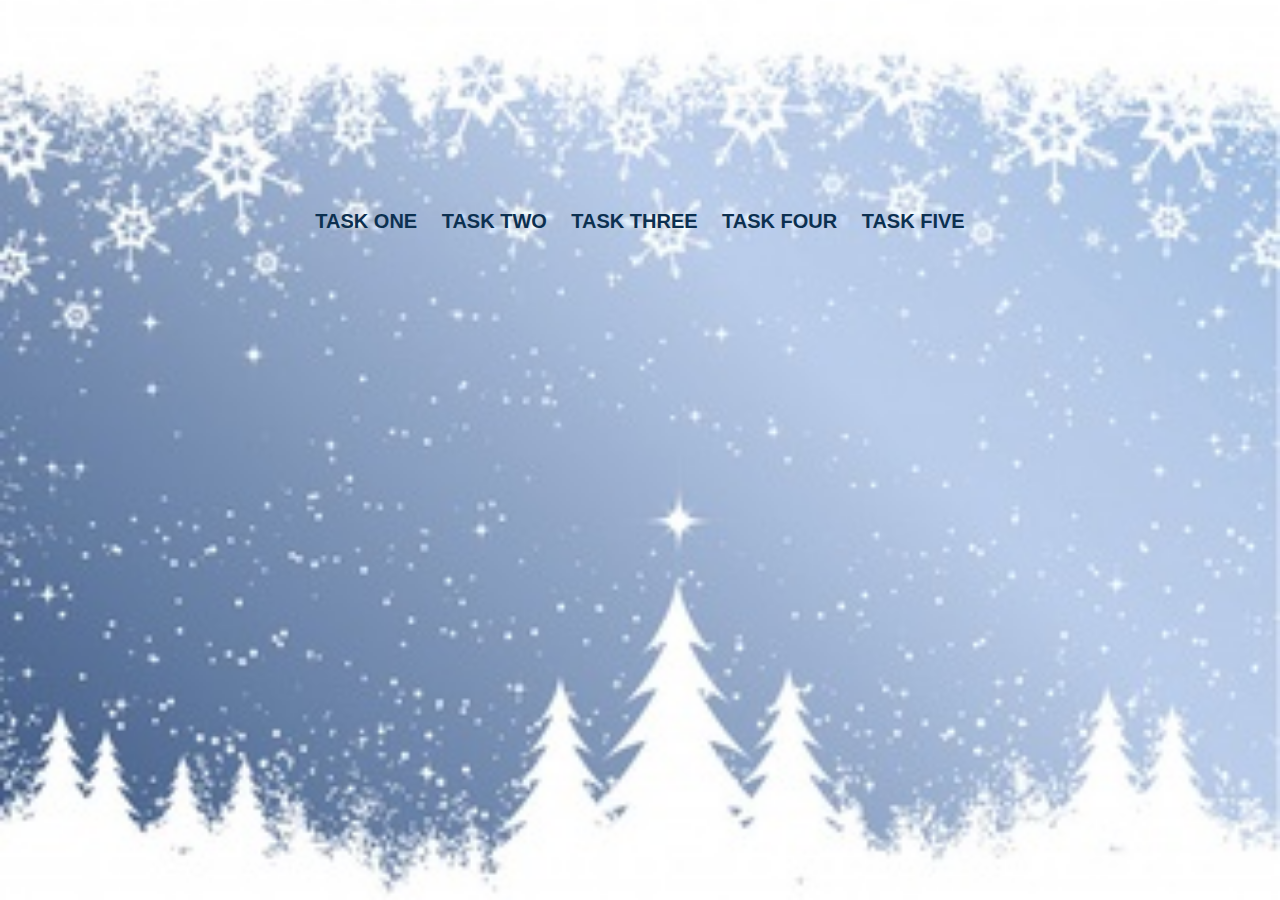
<file: index.html>
<!DOCTYPE html>
<html lang="en">
<head>
    <meta charset="UTF-8">
    <meta name="viewport" content="width=device-width, initial-scale=1.0">
    <meta http-equiv="X-UA-Compatible" content="ie=edge">
    <link rel="stylesheet" href="css/main.css">
    <title>JS Modul 10</title>
</head>
<body>
    <div class="wrap">
        <div class="holder">
            <a href="html/task1.html" class="tasks">task one</a>
            <a href="html/task2.html" class="tasks">task two</a>
            <a href="html/task3.html" class="tasks">task three</a>
            <a href="html/task4.html" class="tasks">task four</a>
            <a href="html/task5.html" class="tasks">task five</a>
        </div>
    </div>
</body>
</html>
</file>
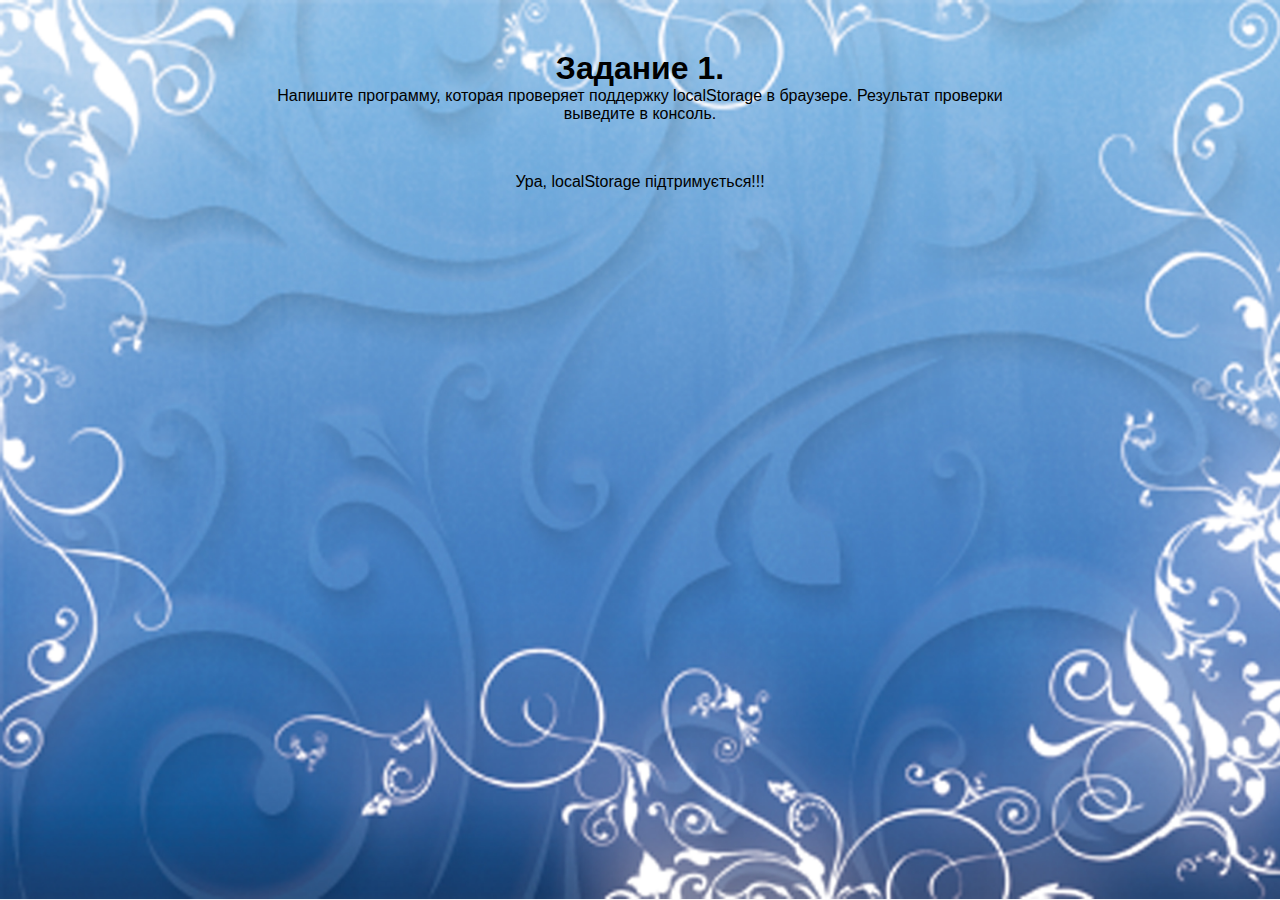
<file: html/task1.html>
<!DOCTYPE html>
<html lang="en">

<head>
    <meta charset="UTF-8">
    <meta name="viewport" content="width=device-width, initial-scale=1.0">
    <meta http-equiv="X-UA-Compatible" content="ie=edge">

    <link rel="stylesheet" href="../css/style.css">
    <script src="../js/jquery-3.2.1.min.js"></script>
    <title>First Task</title>
</head>

<body>
    <div class="wrap">
        <div class="holder">
            <div class="task">
                <h1 class="task__title">
                    Задание 1.
                </h1>
                <div class="task__text">
                    Напишите программу, которая проверяет поддержку localStorage в браузере. Результат проверки выведите в консоль.
                </div>
                <div class="conditions">

                    <p class="result">

                    </p>
                </div>
            </div>
        </div>
    </div>
    <script src="../js/task1.js"></script>
</body>

</html>
</file>
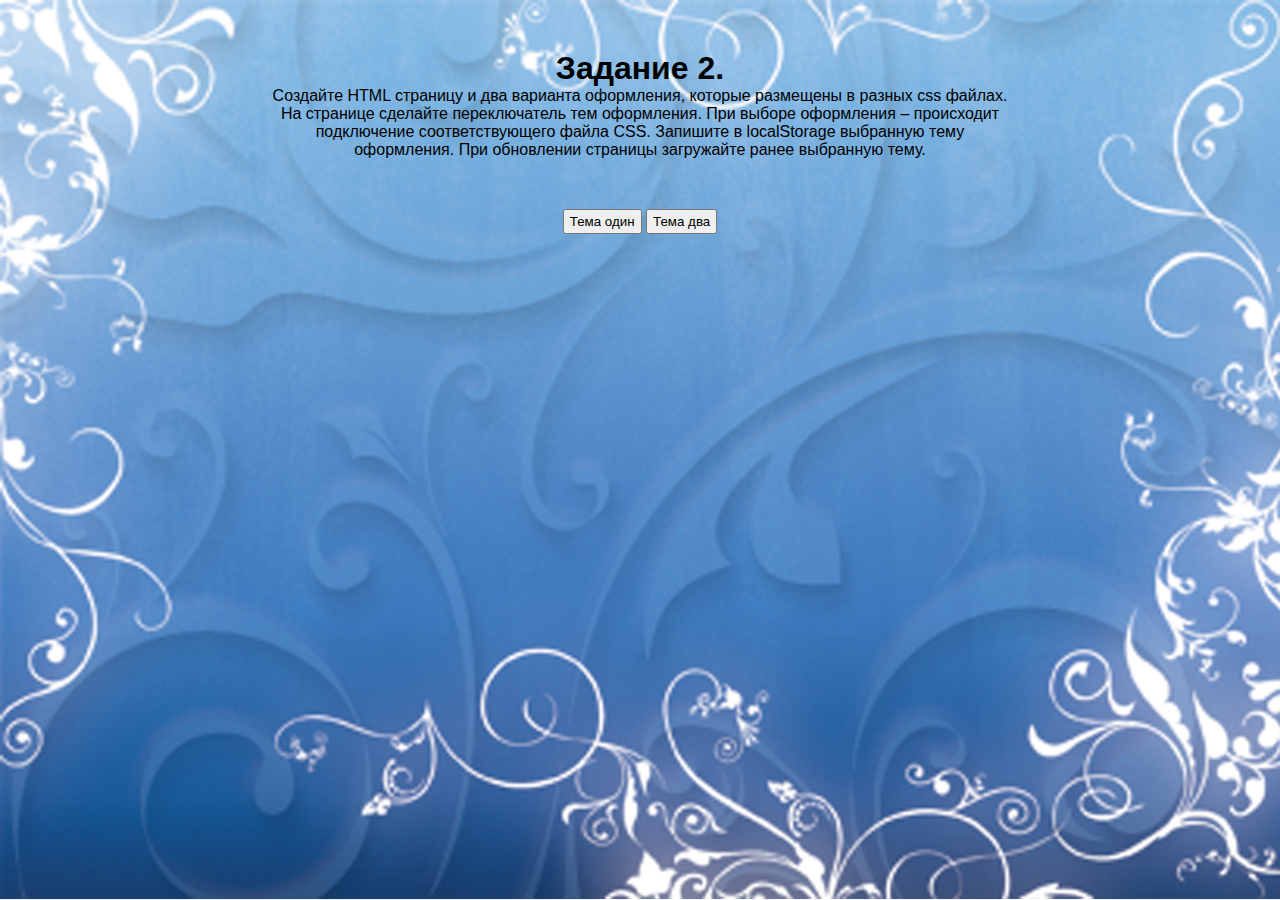
<file: html/task2.html>
<!DOCTYPE html>
<html lang="en">

<head>
    <meta charset="UTF-8">
    <meta name="viewport" content="width=device-width, initial-scale=1.0">
    <meta http-equiv="X-UA-Compatible" content="ie=edge">

    <link rel="stylesheet" href="../css/style.css">
    <script src="../js/jquery-3.2.1.min.js"></script>
    <title>Second Task</title>
</head>

<body>
    <div class="wrap">
        <div class="holder">
            <div class="task">
                <h1 class="task__title">
                    Задание 2.
                </h1>
                <div class="task__text">
                    Создайте HTML страницу и два варианта оформления, которые размещены в разных css файлах. На странице сделайте переключатель тем оформления. При выборе оформления – происходит подключение соответствующего файла CSS. Запишите в localStorage выбранную тему
                    оформления. При обновлении страницы загружайте ранее выбранную тему.
                </div>
                <div class="conditions">
                    <button id="themeOne">Тема один</button>
                    <button id="themeTwo">Тема два</button>
                    <p class="result">

                    </p>
                </div>
            </div>
        </div>
    </div>
    <script src="../js/task2.js"></script>
</body>

</html>
</file>
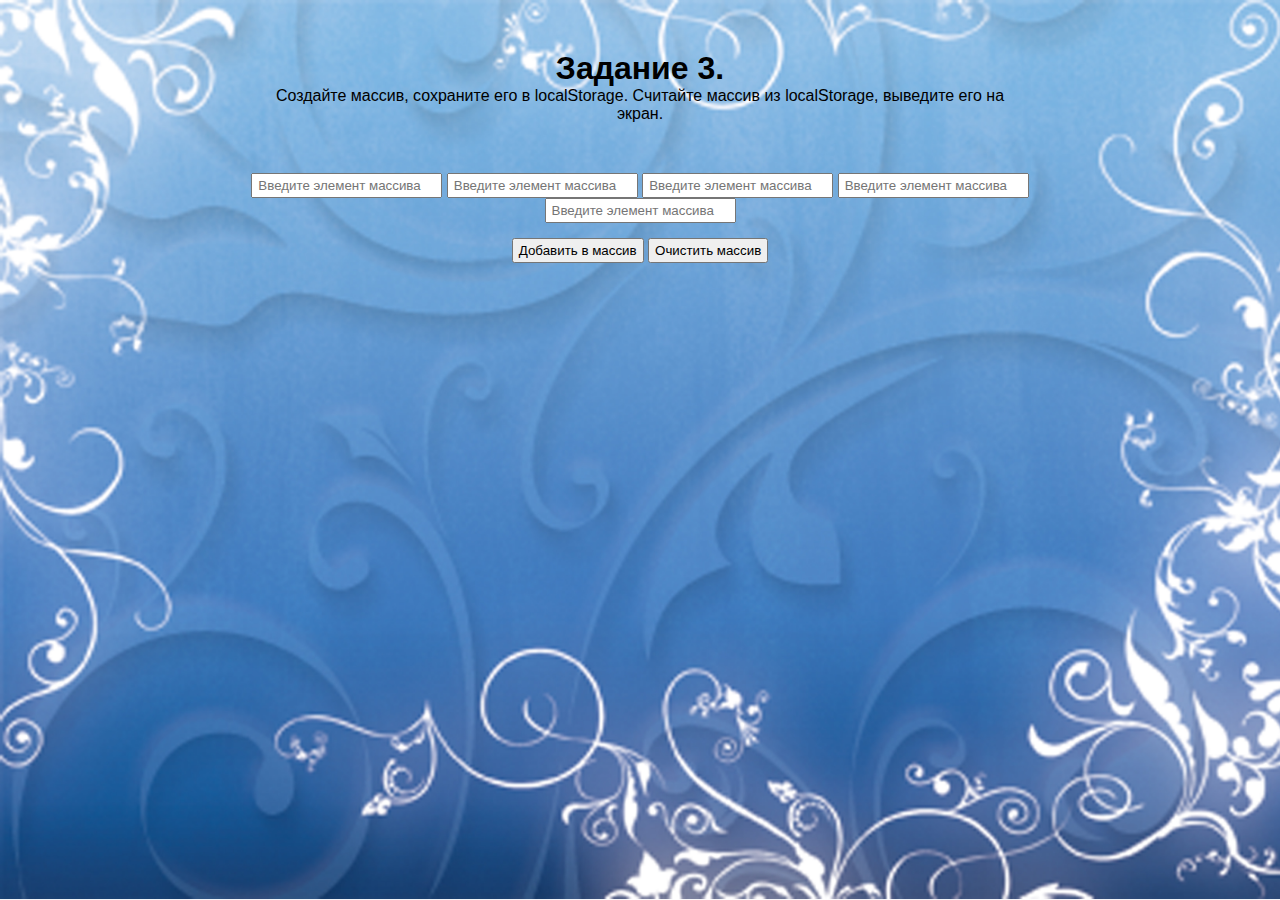
<file: html/task3.html>
<!DOCTYPE html>
<html lang="en">

<head>
    <meta charset="UTF-8">
    <meta name="viewport" content="width=device-width, initial-scale=1.0">
    <meta http-equiv="X-UA-Compatible" content="ie=edge">

    <link rel="stylesheet" href="../css/style.css">
    <script src="../js/jquery-3.2.1.min.js"></script>
    <title>Third Task</title>
</head>

<body>
    <div class="wrap">
        <div class="holder">
            <div class="task">
                <h1 class="task__title">
                    Задание 3.
                </h1>
                <div class="task__text">
                     Создайте массив, сохраните его в localStorage. Считайте массив из localStorage, выведите его на экран.
                </div>
                <div class="conditions">
                    <input class="inputArray" type="text" placeholder="Введите элемент массива">
                    <input class="inputArray" type="text" placeholder="Введите элемент массива">
                    <input class="inputArray" type="text" placeholder="Введите элемент массива">
                    <input class="inputArray" type="text" placeholder="Введите элемент массива">
                    <input class="inputArray" type="text" placeholder="Введите элемент массива">
                    <div class="buttonField">
                        <button class="getResult">Добавить в массив</button>
                        <button class="clearResult">Очистить массив</button>
                    </div>
                    <p class="result">

                    </p>
                </div>
            </div>
        </div>
    </div>
    <script src="../js/task3.js"></script>
</body>

</html>
</file>
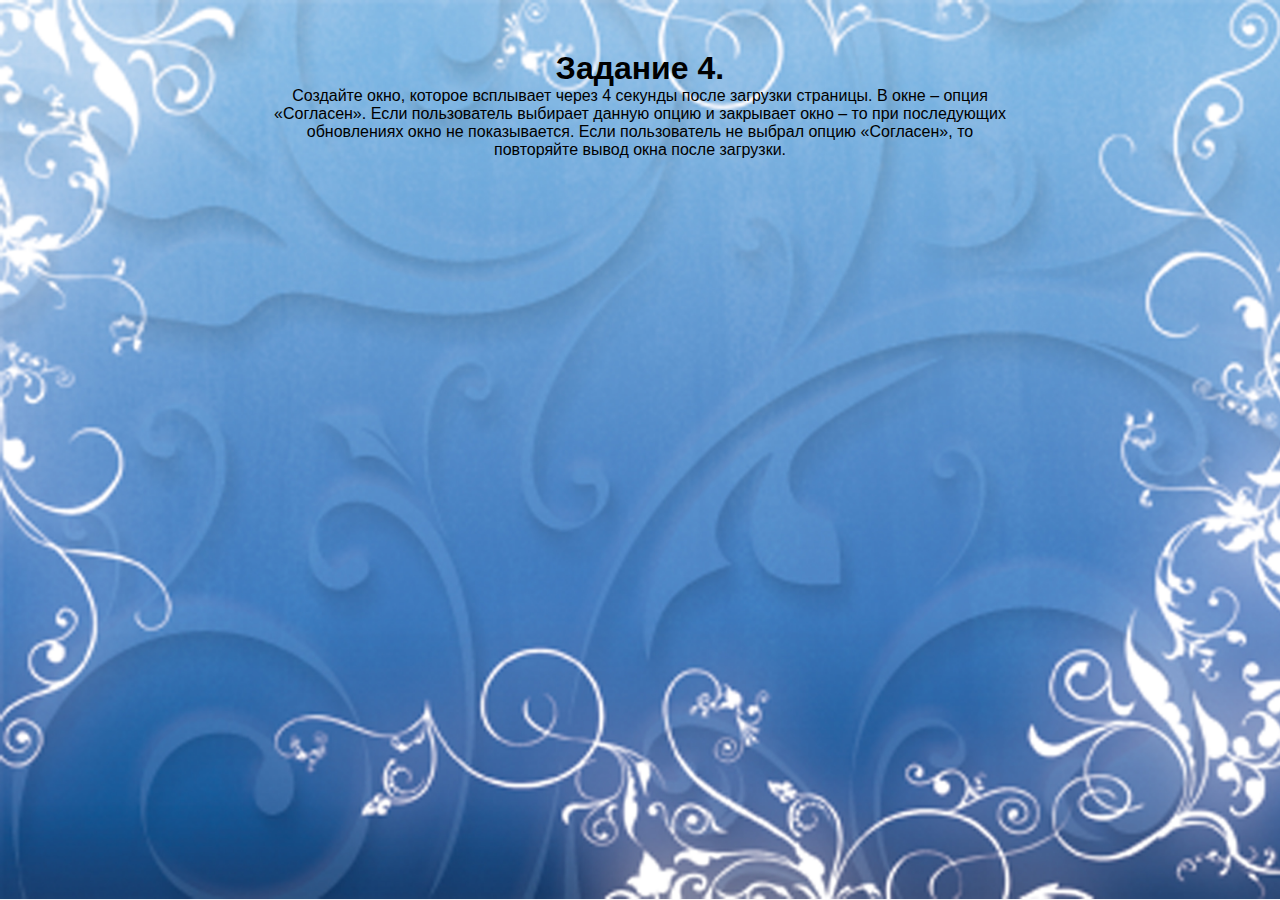
<file: html/task4.html>
<!DOCTYPE html>
<html lang="en">

<head>
    <meta charset="UTF-8">
    <meta name="viewport" content="width=device-width, initial-scale=1.0">
    <meta http-equiv="X-UA-Compatible" content="ie=edge">

    <link rel="stylesheet" href="../css/style.css">
    <script src="../js/jquery-3.2.1.min.js"></script>
    <title>Fourth Task</title>
</head>

<body>
    <div class="wrap">
        <div class="holder">
            <div class="task">
                <h1 class="task__title">
                    Задание 4.
                </h1>
                <div class="task__text">
                     Создайте окно, которое всплывает через 4 секунды после загрузки страницы. В окне – опция «Согласен». Если пользователь выбирает
                    данную опцию и закрывает окно – то при последующих обновлениях окно не показывается. Если пользователь не выбрал опцию «Согласен»,
                    то повторяйте вывод окна после загрузки.
                </div>
                <div class="conditions">
 <div class="popupWindow">
     <h1>Lorem ipsum dolor .</h1>
     <p>Lorem, ipsum dolor sit amet consectetur adipisicing elit. Impedit blanditiis pariatur distinctio, veritatis dignissimos eos exercitationem libero quod placeat officia eveniet corrupti porro ducimus in quo vitae laudantium dicta fugit!</p>
    <input type="checkbox" name="agreed" id="agreed">
     <label for="agreed">Согласен</label>
          <button class="closePopup">Закрыть окно</button>
 </div>
                    <p class="result">

                    </p>
                </div>
            </div>
        </div>
    </div>
    <script src="../js/task4.js"></script>
</body>

</html>
</file>
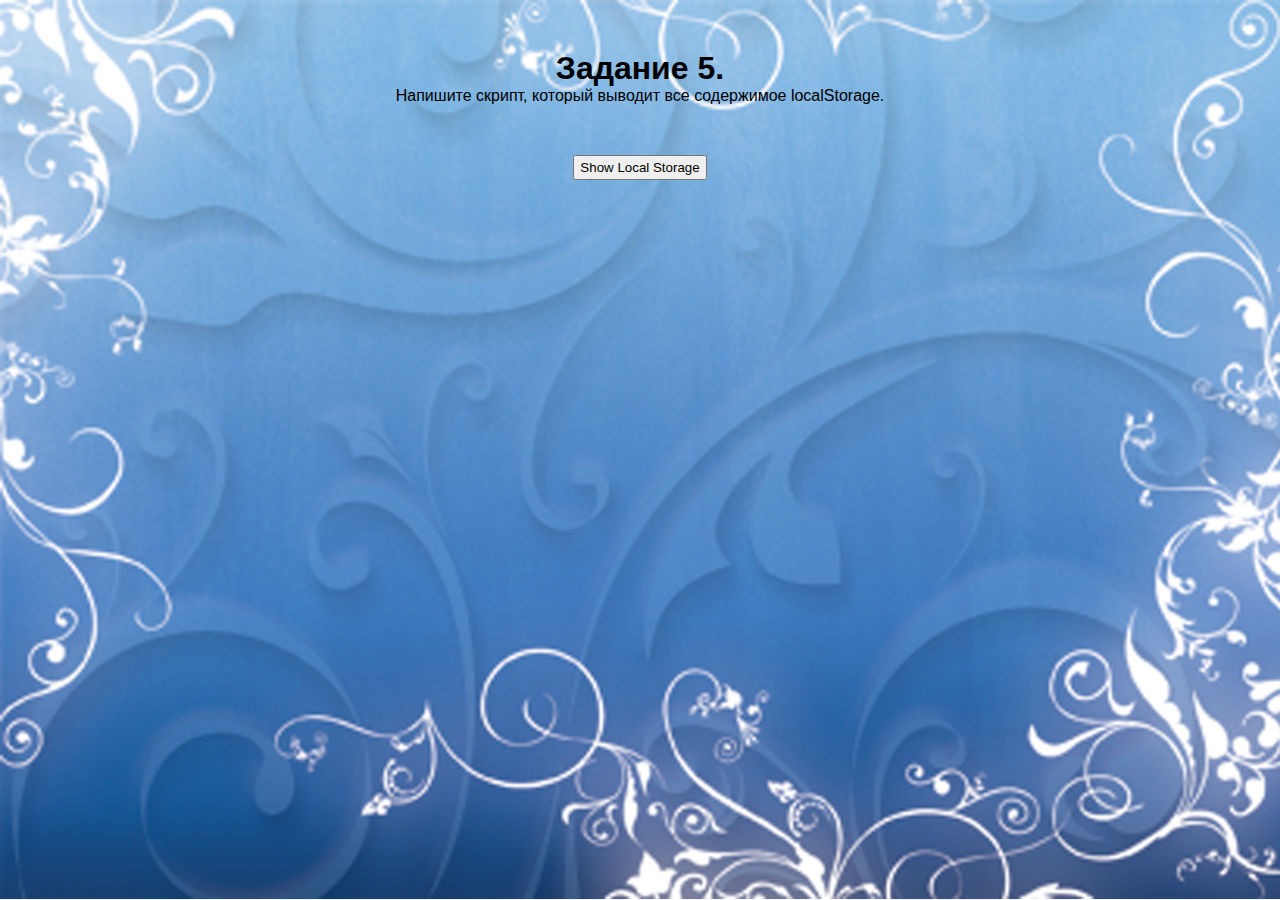
<file: html/task5.html>
<!DOCTYPE html>
<html lang="en">

<head>
    <meta charset="UTF-8">
    <meta name="viewport" content="width=device-width, initial-scale=1.0">
    <meta http-equiv="X-UA-Compatible" content="ie=edge">

    <link rel="stylesheet" href="../css/style.css">
    <script src="../js/jquery-3.2.1.min.js"></script>
    <title>Fifth Task</title>
</head>

<body>
    <div class="wrap">
        <div class="holder">
            <div class="task">
                <h1 class="task__title">
                    Задание 5.
                </h1>
                <div class="task__text">
                     Напишите скрипт, который выводит все содержимое localStorage.
                </div>
                <div class="conditions">
                    <button class="getResult">Show Local Storage</button>
                    <p class="result">

                    </p>
                </div>
            </div>
        </div>
    </div>
    <script src="../js/task5.js"></script>
</body>

</html>
</file>
<file: css/main.css>
* {
    margin: 0;
    padding: 0;
}

html {
    height: 100vh;
    font-family: Geneva, Verdana, sans-serif;
}

.wrap {
    height: 100vh;
    background: url('../img/main.jpg') 100% 100% no-repeat;
    background-size: cover;
}

.holder {
    padding-top: 200px;
    max-width: 940px;
    margin: 0 auto;
    text-align: center;
}

.tasks {
    display: inline-block;
    padding: 10px;
    font-size: 20px;
    text-decoration: none;
    text-transform: uppercase;
    color: rgb(12, 48, 80);
    font-weight: 700;
    border-bottom: 2px solid transparent;
    transition: .4s ease-out;
}

.tasks:hover {
    border-bottom: 2px solid rgb(37, 101, 158);
    
}
</file>
<file: css/style.css>
* {
    margin: 0;
    padding: 0;
}
html {
    height: 100vh;
    font-family: 'Segoe UI', Tahoma, Geneva, Verdana, sans-serif;
}
.wrap {
    background: url("../img/winter.jpg") no-repeat;
    background-size: cover;
    height: 100vh;
    width: 100vw;
}

.holder {
    max-width: 940px;
    margin: 0 auto;
    text-align: center;
    padding-top: 50px;
}

.task__text {
    padding-left: 100px;
    padding-right: 100px;
    margin-bottom: 50px;
    }

input,
button {
    height: 25px;
    padding: 0;
    margin: 0;
    box-sizing: border-box;
    padding-left: 5px;
    padding-right: 5px;
}

#year {
    width: 150px;
}

input[type="radio"],
input[type="range"] {
    vertical-align: bottom;
}

.buttonField {
    margin-top: 15px;
}

.popupWindow {
    position: fixed;
    margin: 0 auto;
    left: 50%;
    top: -50%;
    transform: translate(-50%, -50%);
    width: 90vw;
    height: 70vh;
    padding-top: 50px;
   /* background: rgba(0, 0, 0, 0.4); */
   background: url("../img/spring.jpg") no-repeat;
   background-size: cover;
   box-shadow: 0 0 0 500px rgba(0, 0, 153, 0.25) inset,
   0 0 5px 5px;
    color: rgb(32, 2, 56);
    font-weight: 700;
    z-index: 100;
    transition: 0.5s;
}

/* .popupWindow::before {
    content: "";
    position: fixed;
    top: 0;
    left: 0;
    width: 100%;
    height: 100%;
     
     z-index: 1;
    
} */

.popupWindow p,
.popupWindow h1 {
    width: 60%;
    margin: 0 auto 20px;
}

.popupWindow label {
    color: rgb(28, 172, 9);
}

#agreed {
    vertical-align: bottom;
}
</file>
